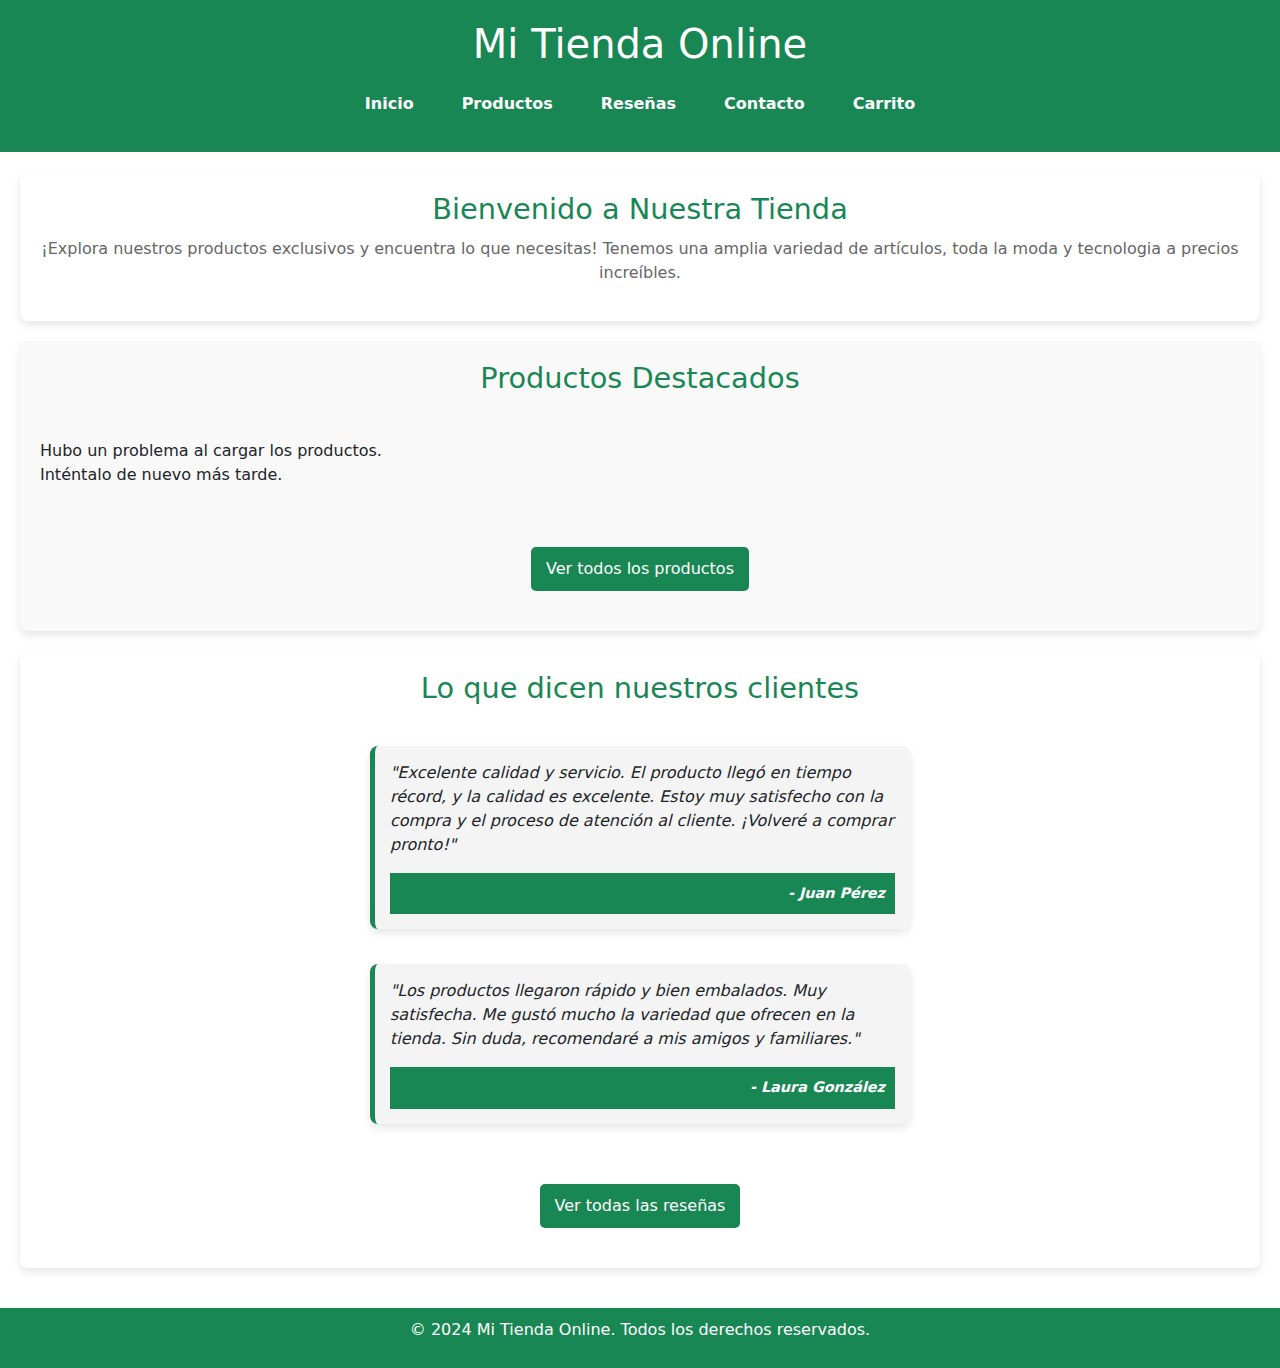
<file: index.html>
<!DOCTYPE html>
<html lang="es">

<head>
    <meta charset="UTF-8">
    <meta name="viewport" content="width=device-width, initial-scale=1.0">
    <title>Inicio - Tienda de Productos</title>
    <link rel="stylesheet" href="css/styles.css">
    <meta name="description"
        content="Bienvenido a Mi Tienda Online. Descubre productos exclusivos de moda y tecnología. Calidad y precios increíbles.">
    <link href="https://fonts.googleapis.com/css2?family=Roboto:wght@400;700&display=swap" rel="stylesheet">
    <link href="https://cdn.jsdelivr.net/npm/bootstrap@5.3.3/dist/css/bootstrap.min.css" rel="stylesheet"
        integrity="sha384-QWTKZyjpPEjISv5WaRU9OFeRpok6YctnYmDr5pNlyT2bRjXh0JMhjY6hW+ALEwIH" crossorigin="anonymous">
</head>

<body>
    <header>
        <h1>Mi Tienda Online</h1>
        <nav class="navbar navbar-expand-lg bg-success text-white pt-3">
            <div class="container-fluid">
                <button class="navbar-toggler" type="button" data-bs-toggle="collapse"
                    data-bs-target="#navbarNavAltMarkup" aria-controls="navbarNavAltMarkup" aria-expanded="false"
                    aria-label="Toggle navigation">
                    <span class="navbar-toggler-icon"></span>
                </button>
                <div class="collapse navbar-collapse justify-content-center" id="navbarNavAltMarkup">
                    <div class="navbar-nav">
                        <a class="nav-link active text-white fw-bold mx-3" aria-current="page"
                            href="./index.html">Inicio</a>
                        <a class="nav-link text-white fw-bold mx-3" href="./productos.html">Productos</a>
                        <a class="nav-link text-white fw-bold mx-3" href="./reseñas.html">Reseñas</a>
                        <a class="nav-link text-white fw-bold mx-3" href="./contacto.html">Contacto</a>
                        <a class="nav-link text-white fw-bold mx-3" href="./carrito.html">Carrito</a>
                    </div>
                </div>
            </div>
        </nav>
    </header>

    <main>
        <section class="bienvenida" role="region" aria-labelledby="bienvenida-title">
            <h2 id="bienvenida-title">Bienvenido a Nuestra Tienda</h2>
            <p>¡Explora nuestros productos exclusivos y encuentra lo que necesitas! Tenemos una amplia variedad de
                artículos, toda la moda y tecnologia a precios increíbles.</p>
        </section>

        <section id="productos" class="productos" role="region" aria-labelledby="productos-title">
            <h2 id="productos-title">Productos Destacados</h2>
            <div class="productos-lista" id="productos-container">
            </div>
            <div id="descripcion-modal" class="mi-modal">
                <div class="mi-modal-content">
                    <span class="cerrar">&times;</span>
                    <h2 id="nombre-producto"></h2>
                    <p id="descripcion-producto"></p>
                </div>
            </div>
            <a href="productos.html" class="ver-mas">Ver todos los productos</a>
        </section>

        <section id="reseñas" class="reseñas" role="region" aria-labelledby="reseñas-title">
            <h2 id="reseñas-title">Lo que dicen nuestros clientes</h2>
            <div class="testimonios-destacados">
                <blockquote class="testimonio-item">
                    <p>"Excelente calidad y servicio. El producto llegó en tiempo récord, y la calidad es excelente.
                        Estoy muy satisfecho con la compra y el proceso de atención al cliente. ¡Volveré a comprar
                        pronto!"</p>
                    <footer>- Juan Pérez</footer>
                </blockquote>
                <blockquote class="testimonio-item">
                    <p>"Los productos llegaron rápido y bien embalados. Muy satisfecha. Me gustó mucho la variedad que
                        ofrecen en la tienda. Sin duda, recomendaré a mis amigos y familiares."</p>
                    <footer>- Laura González</footer>
                </blockquote>
            </div>
            <a href="reseñas.html" class="ver-mas">Ver todas las reseñas</a>
        </section>
    </main>

    <footer>
        <p>&copy; 2024 Mi Tienda Online. Todos los derechos reservados.</p>
    </footer>

    <script src="https://cdn.jsdelivr.net/npm/bootstrap@5.3.3/dist/js/bootstrap.bundle.min.js"
        integrity="sha384-YvpcrYf0tY3lHB60NNkmXc5s9fDVZLESaAA55NDzOxhy9GkcIdslK1eN7N6jIeHz"
        crossorigin="anonymous"></script>

    <script src="js/script.js"></script>

</body>

</html>
</file>
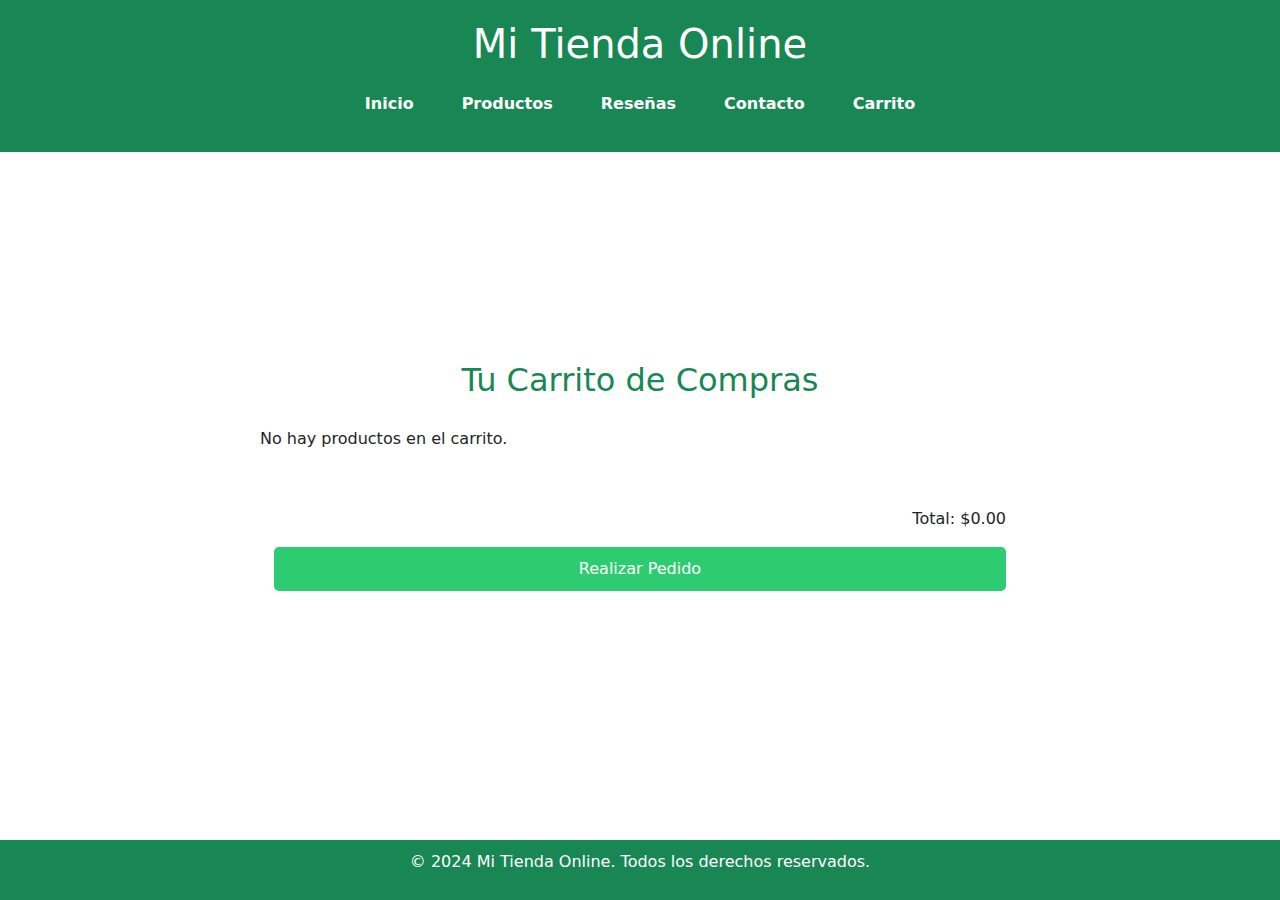
<file: carrito.html>
<!DOCTYPE html>
<html lang="es">

<head>
    <meta charset="UTF-8">
    <meta name="viewport" content="width=device-width, initial-scale=1.0">
    <title>Carrito - Tienda de Productos</title>
    <link rel="stylesheet" href="css/styles.css">
    <link href="https://cdn.jsdelivr.net/npm/bootstrap@5.3.3/dist/css/bootstrap.min.css" rel="stylesheet"
        integrity="sha384-QWTKZyjpPEjISv5WaRU9OFeRpok6YctnYmDr5pNlyT2bRjXh0JMhjY6hW+ALEwIH" crossorigin="anonymous">
</head>

<body>
    <header>
        <h1>Mi Tienda Online</h1>
        <nav class="navbar navbar-expand-lg bg-success text-white pt-3">
            <div class="container-fluid">
                <button class="navbar-toggler" type="button" data-bs-toggle="collapse"
                    data-bs-target="#navbarNavAltMarkup" aria-controls="navbarNavAltMarkup" aria-expanded="false"
                    aria-label="Toggle navigation">
                    <span class="navbar-toggler-icon"></span>
                </button>
                <div class="collapse navbar-collapse justify-content-center" id="navbarNavAltMarkup">
                    <div class="navbar-nav">
                        <a class="nav-link active text-white fw-bold mx-3" aria-current="page"
                            href="./index.html">Inicio</a>
                        <a class="nav-link text-white fw-bold mx-3" href="./productos.html">Productos</a>
                        <a class="nav-link text-white fw-bold mx-3" href="./reseñas.html">Reseñas</a>
                        <a class="nav-link text-white fw-bold mx-3" href="./contacto.html">Contacto</a>
                        <a class="nav-link text-white fw-bold mx-3" href="./carrito.html">Carrito</a>
                    </div>
                </div>
            </div>
        </nav>
    </header>

    <main>
        <section id="carrito">
            <h2>Tu Carrito de Compras</h2>
            <div id="carrito-container"></div>
            <div id="total-container">
                <p>Total: $<span id="total">0.00</span></p>
                <button id="realizar-pedido" class="btn btn-success">Realizar Pedido</button>
            </div>
        </section>
    </main>

    <footer>
        <p>&copy; 2024 Mi Tienda Online. Todos los derechos reservados.</p>
    </footer>

    <script src="https://cdn.jsdelivr.net/npm/bootstrap@5.3.3/dist/js/bootstrap.bundle.min.js"
        integrity="sha384-YvpcrYf0tY3lHB60NNkmXc5s9fDVZLESaAA55NDzOxhy9GkcIdslK1eN7N6jIeHz"
        crossorigin="anonymous"></script>

    <script src="js/script.js"></script>
</body>

</html>
</file>
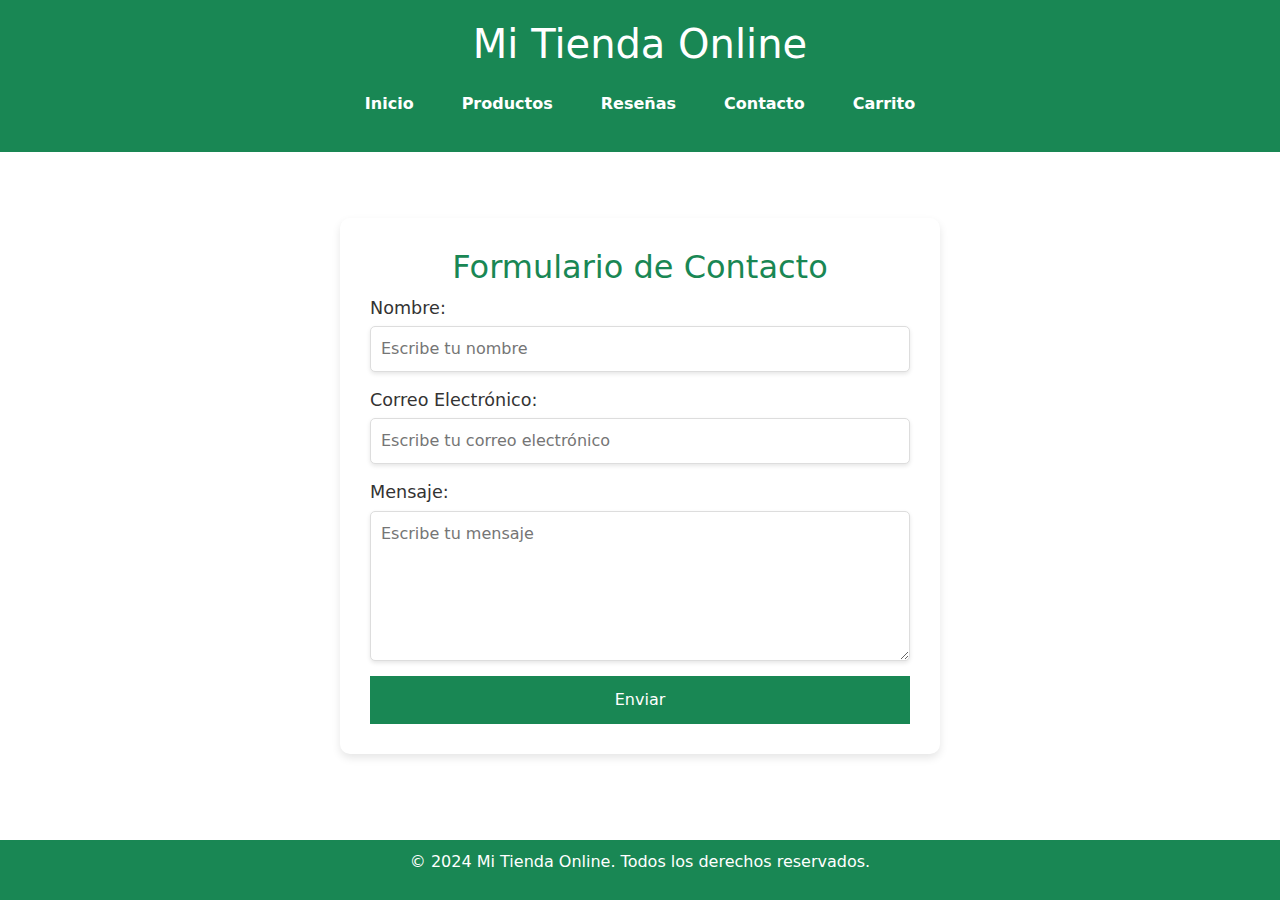
<file: contacto.html>
<!DOCTYPE html>
<html lang="es">

<head>
    <meta charset="UTF-8">
    <meta name="viewport" content="width=device-width, initial-scale=1.0">
    <meta name="description" content="Contáctanos para obtener más información sobre nuestros productos.">
    <meta name="keywords" content="contacto, tienda online, productos, reseñas">
    <title>Contacto - Tienda de Productos</title>
    <link rel="stylesheet" href="css/styles.css">
    <link href="https://cdn.jsdelivr.net/npm/bootstrap@5.3.3/dist/css/bootstrap.min.css" rel="stylesheet"
        integrity="sha384-QWTKZyjpPEjISv5WaRU9OFeRpok6YctnYmDr5pNlyT2bRjXh0JMhjY6hW+ALEwIH" crossorigin="anonymous">
</head>

<body>
    <header>
        <h1>Mi Tienda Online</h1>
        <nav class="navbar navbar-expand-lg bg-success text-white pt-3">
            <div class="container-fluid">
                <button class="navbar-toggler" type="button" data-bs-toggle="collapse"
                    data-bs-target="#navbarNavAltMarkup" aria-controls="navbarNavAltMarkup" aria-expanded="false"
                    aria-label="Toggle navigation">
                    <span class="navbar-toggler-icon"></span>
                </button>
                <div class="collapse navbar-collapse justify-content-center" id="navbarNavAltMarkup">
                    <div class="navbar-nav">
                        <a class="nav-link active text-white fw-bold mx-3" aria-current="page"
                            href="./index.html">Inicio</a>
                        <a class="nav-link text-white fw-bold mx-3" href="./productos.html">Productos</a>
                        <a class="nav-link text-white fw-bold mx-3" href="./reseñas.html">Reseñas</a>
                        <a class="nav-link text-white fw-bold mx-3" href="./contacto.html">Contacto</a>
                        <a class="nav-link text-white fw-bold mx-3" href="./carrito.html">Carrito</a>
                    </div>
                </div>
            </div>
        </nav>
    </header>

    <main>
        <section id="contacto">
            <h2>Formulario de Contacto</h2>
            <form id="contact-form" action="https://formspree.io/f/mjkvrlyo" method="POST">
                <div class="form-group">
                    <label for="name">Nombre:</label>
                    <input type="text" id="name" name="name" placeholder="Escribe tu nombre" required>
                </div>

                <div class="form-group">
                    <label for="email">Correo Electrónico:</label>
                    <input type="email" id="email" name="email" placeholder="Escribe tu correo electrónico" required>
                </div>

                <div class="form-group">
                    <label for="message">Mensaje:</label>
                    <textarea id="message" name="message" placeholder="Escribe tu mensaje" required></textarea>
                </div>

                <button type="submit">Enviar</button>
            </form>
        </section>
    </main>

    <footer>
        <p>&copy; 2024 Mi Tienda Online. Todos los derechos reservados.</p>
    </footer>

    <script src="https://cdn.jsdelivr.net/npm/bootstrap@5.3.3/dist/js/bootstrap.bundle.min.js"
        integrity="sha384-YvpcrYf0tY3lHB60NNkmXc5s9fDVZLESaAA55NDzOxhy9GkcIdslK1eN7N6jIeHz"
        crossorigin="anonymous"></script>

    <script src="js/script.js"></script>

</body>

</html>
</file>
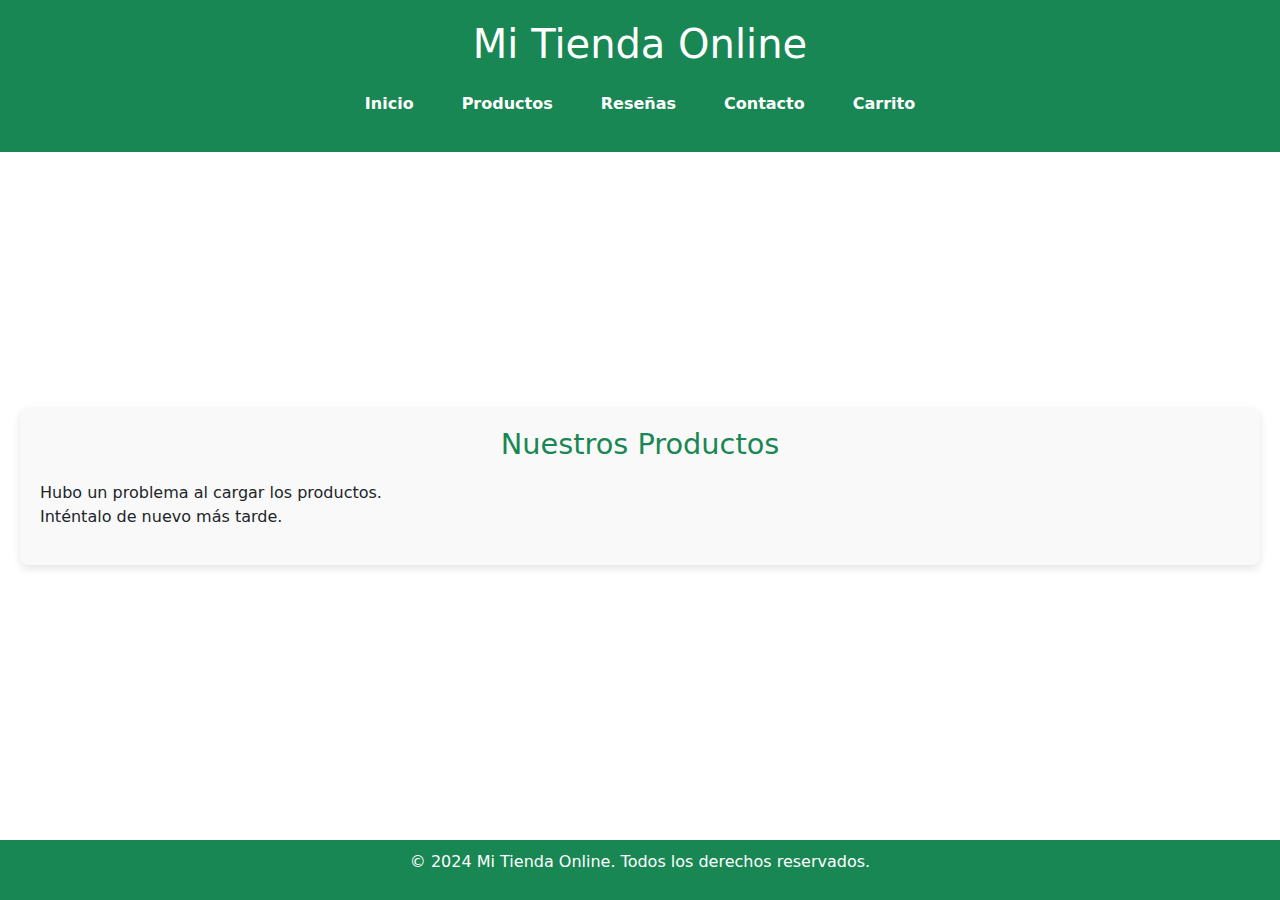
<file: productos.html>
<!DOCTYPE html>
<html lang="es">

<head>
    <meta charset="UTF-8">
    <meta name="viewport" content="width=device-width, initial-scale=1.0">
    <title>Compra Productos de Calidad en Mi Tienda Online</title>
    <link rel="stylesheet" href="css/styles.css">
    <link href="https://cdn.jsdelivr.net/npm/bootstrap@5.3.3/dist/css/bootstrap.min.css" rel="stylesheet"
        integrity="sha384-QWTKZyjpPEjISv5WaRU9OFeRpok6YctnYmDr5pNlyT2bRjXh0JMhjY6hW+ALEwIH" crossorigin="anonymous">
</head>

<body>
    <header>
        <h1>Mi Tienda Online</h1>
        <nav class="navbar navbar-expand-lg bg-success text-white pt-3">
            <div class="container-fluid">
                <button class="navbar-toggler" type="button" data-bs-toggle="collapse"
                    data-bs-target="#navbarNavAltMarkup" aria-controls="navbarNavAltMarkup" aria-expanded="false"
                    aria-label="Toggle navigation">
                    <span class="navbar-toggler-icon"></span>
                </button>
                <div class="collapse navbar-collapse justify-content-center" id="navbarNavAltMarkup">
                    <div class="navbar-nav">
                        <a class="nav-link active text-white fw-bold mx-3" aria-current="page"
                            href="./index.html">Inicio</a>
                        <a class="nav-link text-white fw-bold mx-3" href="./productos.html">Productos</a>
                        <a class="nav-link text-white fw-bold mx-3" href="./reseñas.html">Reseñas</a>
                        <a class="nav-link text-white fw-bold mx-3" href="./contacto.html">Contacto</a>
                        <a class="nav-link text-white fw-bold mx-3" href="./carrito.html">Carrito</a>
                    </div>
                </div>
            </div>
        </nav>
    </header>

    <main role="main">
        <section id="productos">
            <h2>Nuestros Productos</h2>
            <div class="productos" id="productos-container">
            </div>
            <div id="descripcion-modal" class="mi-modal">
                <div class="mi-modal-content">
                    <span class="cerrar">&times;</span>
                    <h2 id="nombre-producto"></h2>
                    <p id="descripcion-producto"></p>
                </div>
            </div>
        </section>
    </main>

    <footer>
        <p>&copy; 2024 Mi Tienda Online. Todos los derechos reservados.</p>
    </footer>

    <script src="https://cdn.jsdelivr.net/npm/bootstrap@5.3.3/dist/js/bootstrap.bundle.min.js"
        integrity="sha384-YvpcrYf0tY3lHB60NNkmXc5s9fDVZLESaAA55NDzOxhy9GkcIdslK1eN7N6jIeHz"
        crossorigin="anonymous"></script>

    <script src="js/script.js"></script>
</body>

</html>
</file>
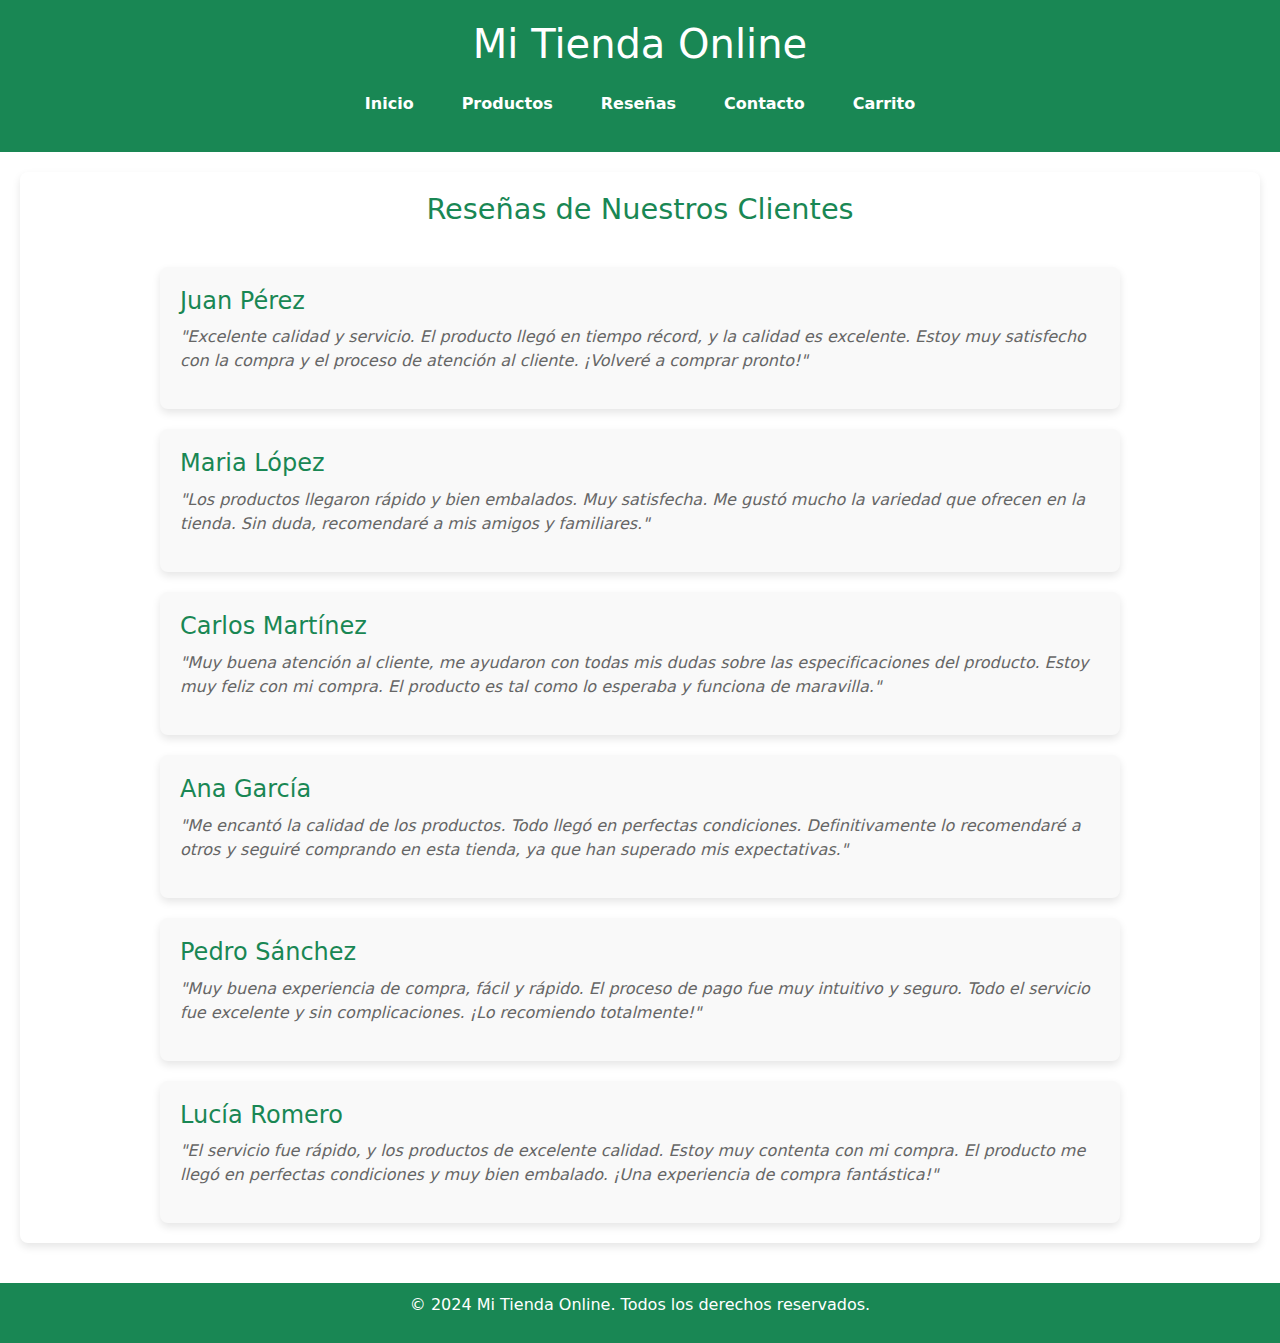
<file: reseñas.html>
<!DOCTYPE html>
<html lang="es">

<head>
    <meta charset="UTF-8">
    <meta name="viewport" content="width=device-width, initial-scale=1.0">
    <meta name="description"
        content="Lee las reseñas de nuestros clientes sobre los productos de nuestra tienda online.">
    <title>Reseñas - Tienda de Productos</title>
    <link rel="stylesheet" href="css/styles.css">
    <link href="https://cdn.jsdelivr.net/npm/bootstrap@5.3.3/dist/css/bootstrap.min.css" rel="stylesheet"
        integrity="sha384-QWTKZyjpPEjISv5WaRU9OFeRpok6YctnYmDr5pNlyT2bRjXh0JMhjY6hW+ALEwIH" crossorigin="anonymous">
</head>

<body>
    <header>
        <h1>Mi Tienda Online</h1>
        <nav class="navbar navbar-expand-lg bg-success text-white pt-3">
            <div class="container-fluid">
                <button class="navbar-toggler" type="button" data-bs-toggle="collapse"
                    data-bs-target="#navbarNavAltMarkup" aria-controls="navbarNavAltMarkup" aria-expanded="false"
                    aria-label="Toggle navigation">
                    <span class="navbar-toggler-icon"></span>
                </button>
                <div class="collapse navbar-collapse justify-content-center" id="navbarNavAltMarkup">
                    <div class="navbar-nav">
                        <a class="nav-link active text-white fw-bold mx-3" aria-current="page"
                            href="./index.html">Inicio</a>
                        <a class="nav-link text-white fw-bold mx-3" href="./productos.html">Productos</a>
                        <a class="nav-link text-white fw-bold mx-3" href="./reseñas.html">Reseñas</a>
                        <a class="nav-link text-white fw-bold mx-3" href="./contacto.html">Contacto</a>
                        <a class="nav-link text-white fw-bold mx-3" href="./carrito.html">Carrito</a>
                    </div>
                </div>
            </div>
        </nav>
    </header>

    <main>
        <section id="reseñas">
            <h2>Reseñas de Nuestros Clientes</h2>
            <div class="reseñas">
                <div class="reseña-card">
                    <h3>Juan Pérez</h3>
                    <p>"Excelente calidad y servicio. El producto llegó en tiempo récord, y la calidad es excelente.
                        Estoy muy satisfecho con la compra y el proceso de atención al cliente. ¡Volveré a comprar
                        pronto!"</p>
                </div>
                <div class="reseña-card">
                    <h3>Maria López</h3>
                    <p>"Los productos llegaron rápido y bien embalados. Muy satisfecha. Me gustó mucho la variedad que
                        ofrecen en la tienda. Sin duda, recomendaré a mis amigos y familiares."</p>
                </div>
                <div class="reseña-card">
                    <h3>Carlos Martínez</h3>
                    <p>"Muy buena atención al cliente, me ayudaron con todas mis dudas sobre las especificaciones del
                        producto. Estoy muy feliz con mi compra. El producto es tal como lo esperaba y funciona de
                        maravilla."</p>
                </div>
                <div class="reseña-card">
                    <h3>Ana García</h3>
                    <p>"Me encantó la calidad de los productos. Todo llegó en perfectas condiciones. Definitivamente lo
                        recomendaré a otros y seguiré comprando en esta tienda, ya que han superado mis expectativas."
                    </p>
                </div>
                <div class="reseña-card">
                    <h3>Pedro Sánchez</h3>
                    <p>"Muy buena experiencia de compra, fácil y rápido. El proceso de pago fue muy intuitivo y seguro.
                        Todo el servicio fue excelente y sin complicaciones. ¡Lo recomiendo totalmente!"</p>
                </div>
                <div class="reseña-card">
                    <h3>Lucía Romero</h3>
                    <p>"El servicio fue rápido, y los productos de excelente calidad. Estoy muy contenta con mi compra.
                        El producto me llegó en perfectas condiciones y muy bien embalado. ¡Una experiencia de compra
                        fantástica!"</p>
                </div>
            </div>
        </section>
    </main>

    <footer>
        <p>&copy; 2024 Mi Tienda Online. Todos los derechos reservados.</p>
    </footer>

    <script src="https://cdn.jsdelivr.net/npm/bootstrap@5.3.3/dist/js/bootstrap.bundle.min.js"
        integrity="sha384-YvpcrYf0tY3lHB60NNkmXc5s9fDVZLESaAA55NDzOxhy9GkcIdslK1eN7N6jIeHz"
        crossorigin="anonymous"></script>

    <script src="js/script.js"></script>

</body>

</html>
</file>
<file: css/styles.css>
*,
*::before,
*::after {
    box-sizing: border-box;
    margin: 0;
    padding: 0;
}

:root {
    --color-fondo: #f5f5f5;
    --color-principal: #198754;
    --color-secundario: #52f731;
    --color-texto: #333;
    --color-texto-secundario: #888;
    --color-fondo-testimonio: #f9f9f9;
    --box-shadow: 0px 4px 8px rgba(0, 0, 0, 0.1);
}

html,
body {
    height: 100%;
    margin: 0;
    font-family: 'Roboto', sans-serif;
}

body {
    display: flex;
    flex-direction: column;
    justify-content: space-between;
    background-color: var(--color-fondo);
    color: var(--color-texto);
}

header {
    background-color: var(--color-principal);
    color: white;
    padding: 20px;
    text-align: center;
}

header h1 {
    font-size: 2.5em;
    margin: 0;
}

section {
    padding: 30px;
    margin: 10px 0;
}

.bienvenida {
    text-align: center;
    padding: 20px;
    background-color: #fff;
    margin: 20px;
    border-radius: 8px;
    box-shadow: var(--box-shadow);
}

.bienvenida h2 {
    font-size: 1.8rem;
    margin-bottom: 10px;
    color: var(--color-principal);
}

.bienvenida p {
    font-size: 1rem;
    color: #666;
}

#productos {
    margin: 20px;
    padding: 20px;
    border-radius: 8px;
    box-shadow: var(--box-shadow);
    background-color: var(--color-fondo-testimonio);
}

#productos .productos {
    display: grid;
    grid-template-columns: repeat(3, 1fr);
    gap: 20px;
}

#productos h2 {
    text-align: center;
    font-size: 1.8rem;
    margin-bottom: 20px;
    color: var(--color-principal);
}

.productos-lista {
    display: grid;
    grid-template-columns: repeat(3, 1fr);
    gap: 20px;
}

@media (max-width: 1024px) {
    .productos-lista {
        grid-template-columns: repeat(2, 1fr);
    }
}

@media (max-width: 600px) {
    .productos-lista {
        grid-template-columns: 1fr;
    }
}

.producto-item {
    background-color: white;
    padding: 15px;
    border-radius: 8px;
    box-shadow: var(--box-shadow);
    text-align: center;
    display: flex;
    flex-direction: column;
    justify-content: space-between;
    height: 100%;
    min-height: 350px;
    flex-grow: 1;
}

.producto-item figure {
    margin-bottom: 10px;
}

.producto-item img {
    max-width: 100%;
    height: auto;
    border-radius: 8px;
}

.producto-item h3 {
    font-size: 1.2rem;
    margin-bottom: 5px;
    color: var(--color-principal);
}

.producto-item p {
    color: #666;
    margin-bottom: 10px;
}

.producto-item button {
    background-color: var(--color-principal);
    color: white;
    padding: 10px;
    border: none;
    border-radius: 4px;
    cursor: pointer;
}

.producto-item button:hover {
    background-color: var(--color-secundario);
}

@media (max-width: 1024px) {
    #productos .productos {
        grid-template-columns: repeat(2, 1fr);
    }
}

@media (max-width: 768px) {
    #productos .productos {
        grid-template-columns: 1fr;
    }
}

.ver-mas {
    display: inline-block;
    margin: 20px auto;
    padding: 10px 15px;
    background-color: var(--color-principal);
    color: #fff;
    text-align: center;
    border-radius: 5px;
    text-decoration: none;
    cursor: pointer;
}

.ver-mas:hover {
    background-color: var(--color-secundario);
}

#reseñas {
    margin: 20px;
    padding: 20px;
    background-color: #fff;
    border-radius: 8px;
    box-shadow: var(--box-shadow);
}


#reseñas h2 {
    text-align: center;
    font-size: 1.8rem;
    margin-bottom: 20px;
    color: var(--color-principal);
}

.testimonios-destacados {
    display: flex;
    flex-direction: column;
    gap: 15px;
    align-items: center;
}

.testimonio-item {
    background-color: #f9f9f9;
    padding: 15px;
    border-radius: 8px;
    width: 90%;
    max-width: 600px;
    box-shadow: var(--box-shadow);
    font-style: italic;
}

.testimonio-item footer {
    text-align: right;
    font-size: 0.9rem;
}

.testimonios-destacados blockquote {
    background-color: #f4f4f4;
    padding: 15px;
    margin-bottom: 20px;
    border-left: 5px solid var(--color-principal);
    font-style: italic;
    position: relative;
}

.testimonios-destacados blockquote footer {
    font-weight: bold;
    color: #333;
    margin-top: 10px;
    font-size: 0.9em;
    text-align: right;
    color: white;
}

#productos,
#reseñas {
    display: flex;
    flex-direction: column;
    align-items: center;
}

footer {
    text-align: center;
    padding: 10px;
    background-color: var(--color-principal);
    color: #fff;
    margin-top: 20px;
    position: relative;
    bottom: 0;
    width: 100%;
}

.productos {
    display: grid;
    grid-template-columns: repeat(3, 1fr);
    gap: 1.5em;
}

article {
    width: 100%;
    max-width: 300px;
    height: 400px;
    border: 1px solid #ddd;
    border-radius: 8px;
    overflow: hidden;
    box-shadow: var(--box-shadow);
    transition: transform 0.2s ease, box-shadow 0.2s ease;
    background-color: #fff;
    display: flex;
    flex-direction: column;
}

article:hover {
    transform: translateY(-5px);
    box-shadow: 0 8px 16px rgba(0, 0, 0, 0.2);
}

article img {
    width: 70%;
    height: auto;
    margin: 0.5em auto;
    display: block;
}

article h3 {
    padding: 0.5em;
    font-size: 1.2em;
    color: var(--color-principal);
    text-align: center;
    margin: 0;
}

figcaption {
    flex-grow: 1;
    padding: 1em;
    font-size: 0.9em;
    color: #555;
    display: flex;
    justify-content: center;
    align-items: center;
    text-align: center;
}

button {
    align-self: center;
    padding: 0.8em 1.5em;
    background-color: var(--color-principal);
    color: #fff;
    font-size: 1em;
    border: none;
    border-radius: 5px;
    cursor: pointer;
    transition: background-color 0.3s ease;
    margin: 1em auto;
}

button:hover {
    background-color: #3a7266;
}

.reseñas {
    display: grid;
    grid-template-columns: 1fr;
    gap: 20px;
    margin-top: 20px;
}

.reseña-card {
    background-color: #f9f9f9;
    padding: 20px;
    border-radius: 8px;
    box-shadow: var(--box-shadow);
    transition: transform 0.2s ease, box-shadow 0.2s ease;
    width: 80%;
    margin: 0 auto;
}

.reseña-card:hover {
    transform: translateY(-5px);
    box-shadow: 0 8px 16px rgba(0, 0, 0, 0.2);
}

.reseña-card h3 {
    font-size: 1.5rem;
    color: var(--color-principal);
    margin-bottom: 10px;
}

.reseña-card p {
    font-size: 1rem;
    color: #666;
    font-style: italic;
}

@media (max-width: 768px) {
    .reseñas {
        grid-template-columns: 1fr;
    }
}

#contacto {
    background-color: white;
    margin: 40px auto;
    padding: 30px;
    border-radius: 10px;
    box-shadow: var(--box-shadow);
    max-width: 600px;
    width: 100%;
}

h2 {
    text-align: center;
    font-size: 1.8rem;
    color: var(--color-principal);
    margin-bottom: 20px;
}

#contacto h2,
#carrito h2 {
    color: var(--color-principal);
}

.form-group {
    margin-bottom: 15px;
    display: flex;
    flex-direction: column;
}

label {
    font-size: 1.1em;
    margin-bottom: 5px;
    color: var(--color-texto);
}

input,
textarea {
    padding: 10px;
    font-size: 1em;
    border: 1px solid #ddd;
    border-radius: 5px;
    outline: none;
    box-shadow: 0px 2px 4px rgba(0, 0, 0, 0.1);
}

textarea {
    resize: vertical;
    min-height: 150px;
}

input:focus,
textarea:focus {
    border-color: var(--color-principal);
}

button {
    background-color: var(--color-principal);
    color: white;
    padding: 12px 20px;
    font-size: 1.1em;
    border: none;
    border-radius: 5px;
    cursor: pointer;
    transition: background-color 0.3s ease;
    width: 100%;
}

button:hover {
    background-color: var(--color-secundario);
}

@media (max-width: 768px) {
    header h1 {
        font-size: 2em;
    }

    .form-group {
        margin-bottom: 20px;
    }

    button {
        width: auto;
    }
}

.productos-container {
    display: flex;
    flex-wrap: wrap;
    gap: 16px;
    justify-content: center;
    padding: 20px;
}

.producto {
    background-color: #fff;
    border-radius: 8px;
    box-shadow: 0 2px 4px rgba(0, 0, 0, 0.1);
    overflow: hidden;
    width: 220px;
    display: flex;
    flex-direction: column;
    text-align: center;
    transition: transform 0.2s ease;
}

.producto:hover {
    transform: scale(1.03);
}

.producto img {
    width: 100%;
    height: 180px;
    object-fit: cover;
}

.producto h2 {
    font-size: 18px;
    margin: 10px 0;
    padding: 0 10px;
}

.producto p {
    font-size: 14px;
    color: #555;
    padding: 0 10px 10px 10px;
    min-height: 40px;
}

.button-container {
    margin-top: auto;
    padding: 10px;
}

.agregar-carrito-btn {
    background-color: #28a745;
    color: #fff;
    border: none;
    padding: 10px 20px;
    border-radius: 5px;
    font-size: 14px;
    cursor: pointer;
    transition: background-color 0.2s;
}

.agregar-carrito-btn:hover {
    background-color: #218838;
}

.mi-modal {
    display: none;
    position: fixed;
    z-index: 1000;
    left: 0;
    top: 0;
    width: 100%;
    height: 100%;
    overflow: auto;
    background-color: rgba(0, 0, 0, 0.4);
}

.mi-modal-content {
    background-color: #fff;
    margin: 10% auto;
    padding: 20px;
    border: 1px solid #888;
    width: 80%;
    max-width: 600px;
    max-height: 400px;
    border-radius: 8px;
}

.cerrar {
    color: #aaa;
    float: right;
    font-size: 28px;
    font-weight: bold;
}

.cerrar:hover,
.cerrar:focus {
    color: black;
    text-decoration: none;
    cursor: pointer;
}

.alerta {
    position: fixed;
    top: 20px;
    left: 50%;
    transform: translateX(-50%);
    background-color: #4caf50;
    color: white;
    padding: 15px 25px;
    border-radius: 5px;
    font-size: 18px;
    box-shadow: 0px 4px 10px rgba(0, 0, 0, 0.3);
    animation: slideIn 0.5s ease-out;
    z-index: 1000;
}

@keyframes slideIn {
    from {
        transform: translateX(-50%) translateY(-20px);
        opacity: 0;
    }

    to {
        transform: translateX(-50%) translateY(0);
        opacity: 1;
    }
}

#carrito-container {
    max-width: 800px;
    margin: 0 auto;
    padding: 20px;
}

.producto-carrito {
    display: flex;
    align-items: center;
    justify-content: space-between;
    border-bottom: 1px solid #ccc;
    padding: 10px 0;
}  

.producto-carrito img {
    width: 50px;
    height: 50px;
    object-fit: cover;
    border-radius: 5px;
    margin-right: 10px;
}

@media (max-width: 768px) {
    .producto-carrito {
      flex-direction: column;
    }
    .producto-info {
      flex-direction: column;
    }
    .cantidad-control {
      margin-top: 10px;
    }
  }

.producto-info {
    display: flex;
    align-items: center;
    flex: 2;
}

.producto-detalles {
    flex: 1;
    text-align: center;
    display: flex;
    flex-direction: column;
    align-items: center;
}

.cantidad-control {
    display: flex;
    align-items: center;
    gap: 5px;
    margin-top: 10px;
}

.cantidad-control button {
    background-color: var(--color-principal);
    color: white;
    border: none;
    border-radius: 5px;
    padding: 3px 8px;
    cursor: pointer;
    font-size: 0.9em;
}

.cantidad-control button:hover {
    background-color: var(--color-secundario);
}

.cantidad {
    font-size: 1.2em;
    font-weight: bold;
}

.producto-precio {
    font-size: 16px;
    font-weight: bold;
    margin-right: 10px;
    flex: 1;
    text-align: center;
}

.eliminar-producto {
    background-color: #e74c3c;
    color: #fff;
    border: none;
    border-radius: 5px;
    padding: 5px 10px;
    cursor: pointer;
    flex: 0.5;
    text-align: center;
}

.eliminar-producto:hover {
    background-color: #c0392b;
}

#total-container {
    text-align: right;
    margin: 20px 0;
}

#realizar-pedido {
    display: block;
    width: 100%;
    padding: 10px;
    background-color: #2ecc71;
    color: white;
    font-size: 16px;
    border: none;
    border-radius: 5px;
    cursor: pointer;
    text-align: center;
}

#realizar-pedido:hover {
    background-color: #27ae60;
}

@media (min-width: 768px) {
    .eliminar-producto {
        max-width: 50px;
        width: 100%;
    }

    #total-container {
        margin-right: 20%;
        margin-left: 20%;
    }
}

.cantidad-control {
    display: flex;
    align-items: center;
    gap: 10px;
}

.cantidad-control button {
    background-color: var(--color-principal);
    color: white;
    border: none;
    border-radius: 5px;
    padding: 5px 10px;
    cursor: pointer;
}

.cantidad-control button:hover {
    background-color: var(--color-secundario);
}

.cantidad {
    font-size: 1.2em;
    font-weight: bold;
}

h4 {
    margin:2rem;
}
</file>
